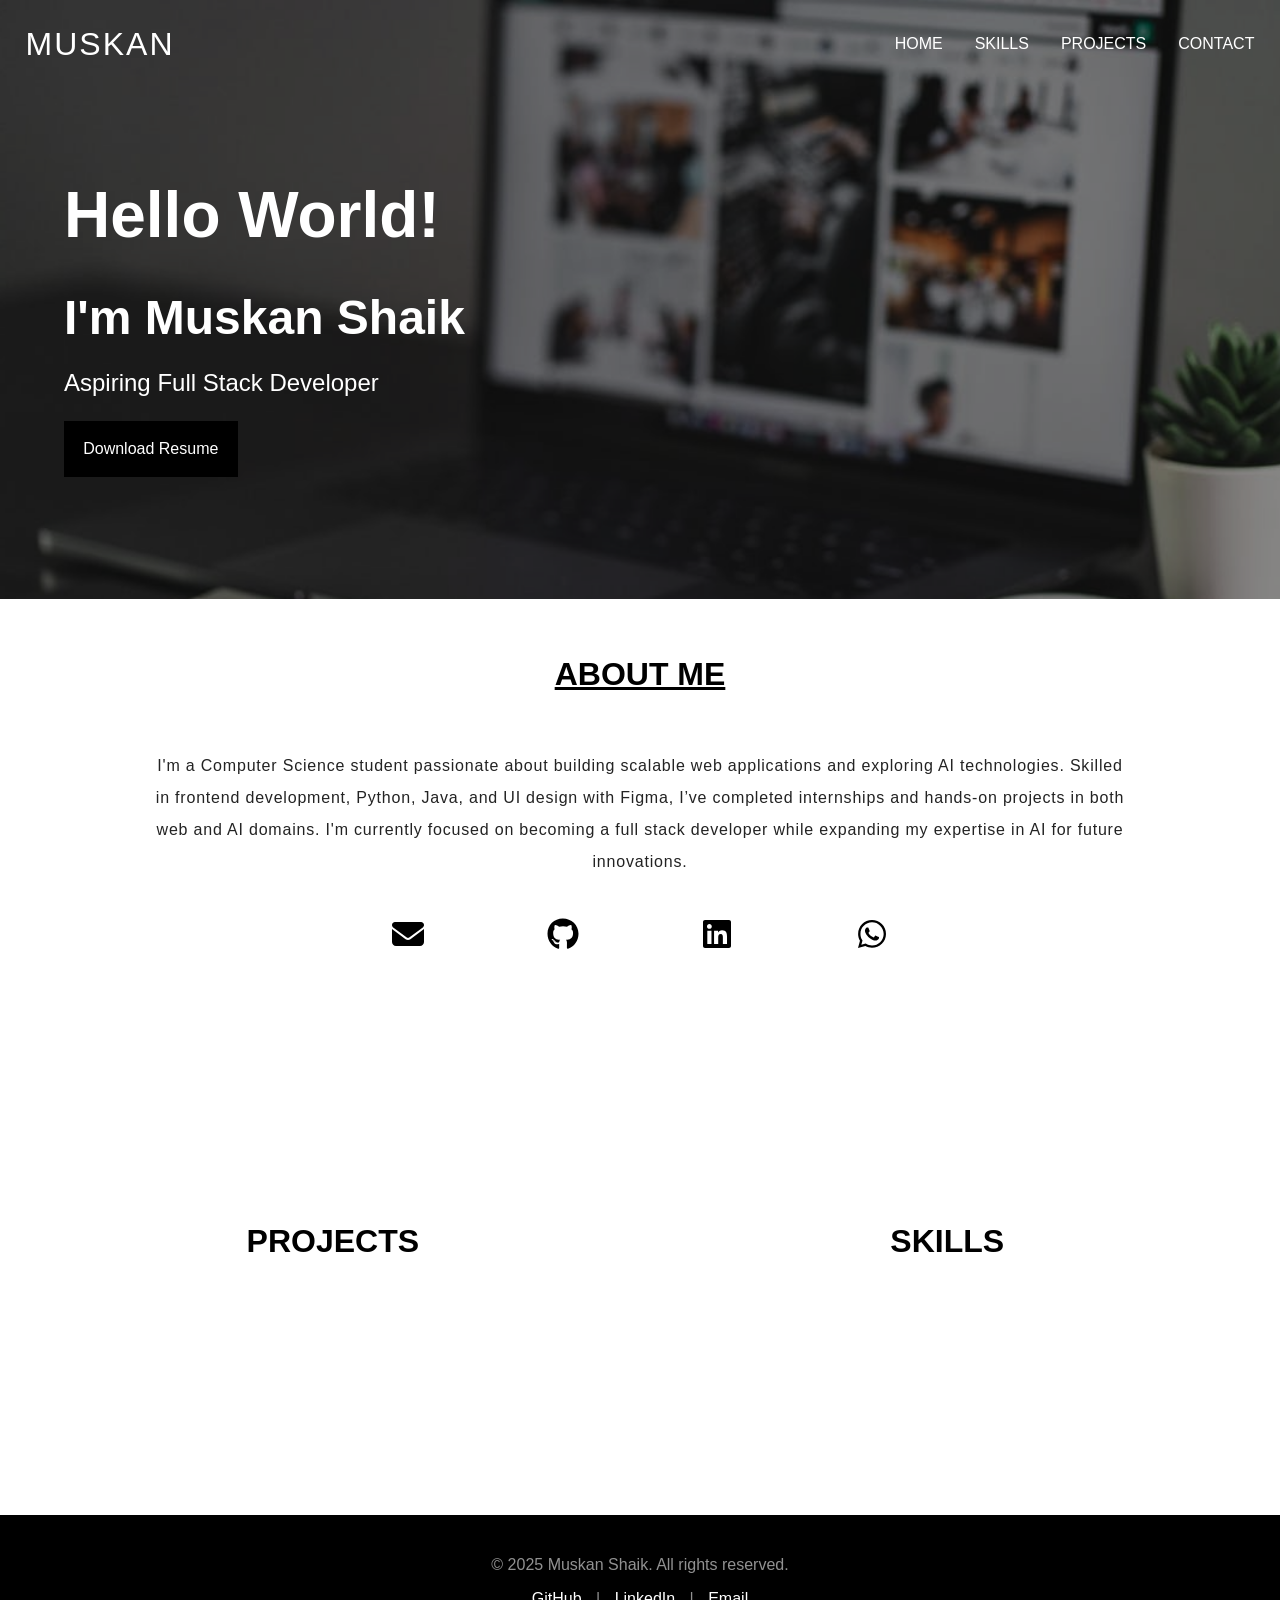
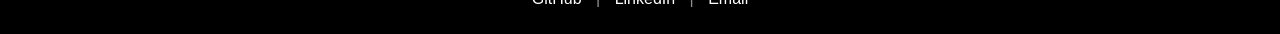
<file: html/index.html>
<!DOCTYPE html>
<html lang="en">
  <head>
    <meta charset="UTF-8" />
    <meta name="viewport" content="width=device-width, initial-scale=1.0" />
    <title>Muskan Shaik</title>
    <link rel="stylesheet" href="./../css/styles.css" />
  </head>
  <body>
    <header class="header">
      <a href="./index.html" class="logo">MUSKAN</a>
      <nav class="nav">
        <a href="./index.html" class="links">HOME</a>
        <a href="./skills.html" class="links">SKILLS</a>
        <a href="./projects.html" class="links">PROJECTS</a>
        <a href="./contact.html" class="links">CONTACT</a>
      </nav>
    </header>
    <main class="main">
      <p class="intro" id="hello">Hello World!</p>
      <p class="intro" id="name">I'm Muskan Shaik</p>
      <p class="intro" id="desg">Aspiring Full Stack Developer</p>
      <button>Download Resume</button>
    </main>

    <section class="aboutMe">
      <p class="section-headings">ABOUT ME</p>
      <p class="section-content">
        I'm a Computer Science student passionate about building scalable web
        applications and exploring AI technologies. Skilled in frontend
        development, Python, Java, and UI design with Figma, I’ve completed
        internships and hands-on projects in both web and AI domains. I'm
        currently focused on becoming a full stack developer while expanding my
        expertise in AI for future innovations.
      </p>
      <div class="social">
        <a href="mailto:shaikmuskan0805@gmail.com" target="_blank">
          <img
            src="./../images/envelope-solid (1).svg"
            alt="email"
            class="icons"
          />
        </a>
        <a href="https://github.com/Muskanr8" target="_blank">
          <img src="./../images/github-brands.svg" alt="git" class="icons" />
        </a>
        <a href="https://www.linkedin.com/in/muskan85" target="_blank">
          <img
            src="./../images/linkedin-brands.svg"
            alt="linkedIn"
            class="icons"
          />
        </a>
        <a href="https://wa.me/916303536209" target="_blank">
          <img
            src="./../images/whatsapp-brands.svg"
            alt="whatsapp"
            class="icons"
          />
        </a>
      </div>
    </section>

    <section class="glance">
      <div class="pagenav">
        <a href="./projects.html">PROJECTS</a>
      </div>
      <div class="pagenav">
        <a href="./skills.html">SKILLS</a>
      </div>
    </section>

    <footer class="footer">
      <p>&copy; 2025 Muskan Shaik. All rights reserved.</p>
      <div class="footer-icons">
        <a href="https://github.com/yourusername" target="_blank">GitHub</a> |
        <a href="https://linkedin.com/in/yourprofile" target="_blank"
          >LinkedIn</a
        >
        |
        <a href="mailto:your.email@example.com">Email</a>
      </div>
    </footer>
  </body>
</html>
</file>
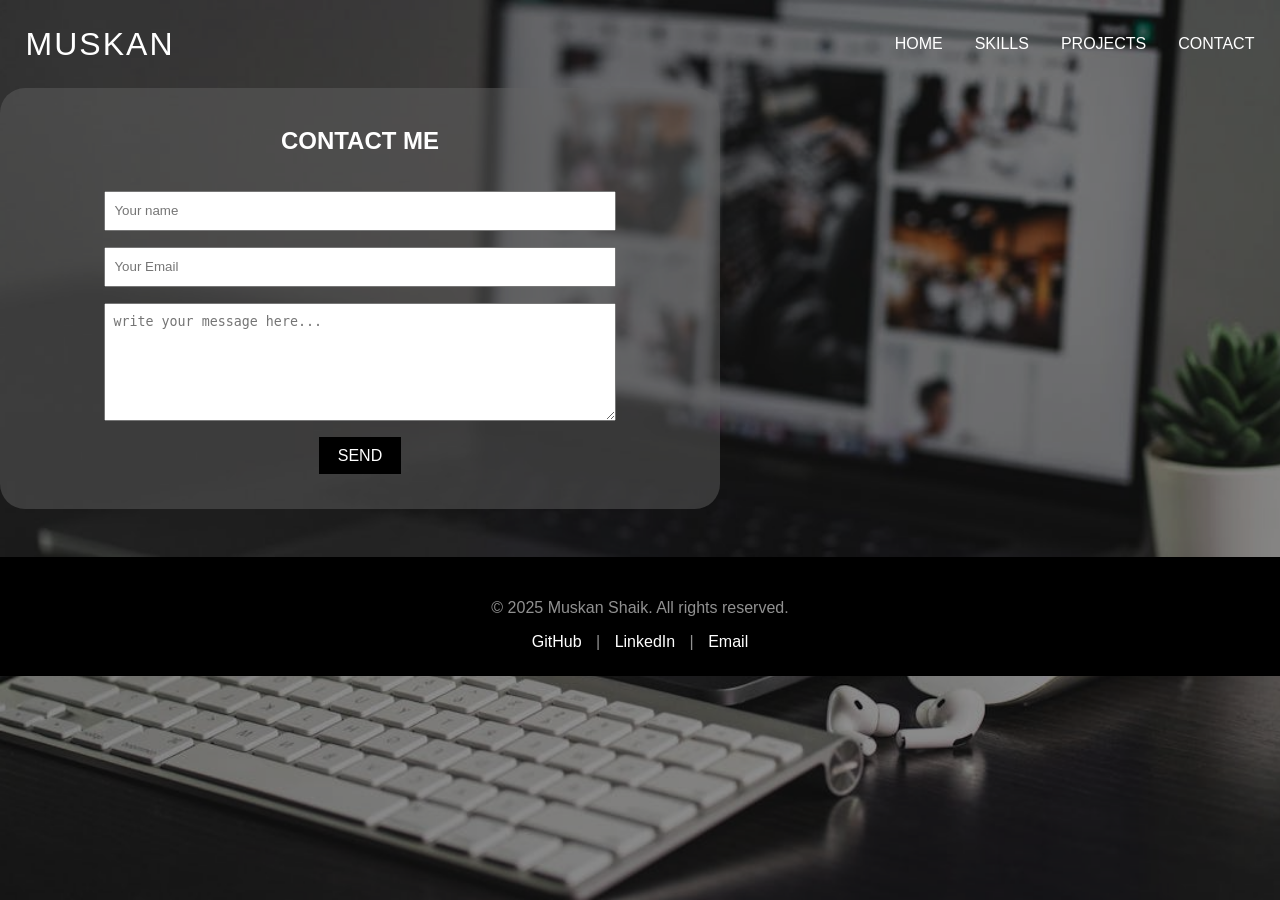
<file: html/contact.html>
<!DOCTYPE html>
<html lang="en">
<head>
    <meta charset="UTF-8">
    <meta name="viewport" content="width=device-width, initial-scale=1.0">
    <title>contact</title>
    <link rel="stylesheet" href="./../css/styles.css">
</head>
<body>
    <header class="header">
            <a href="./index.html" class="logo">MUSKAN</a>
    <nav class="nav">
        <a href="./index.html" class="links">HOME</a>
        <a href="./skills.html" class="links">SKILLS</a>
        <a href="./projects.html" class="links">PROJECTS</a>
        <a href="./contact.html" class="links">CONTACT</a>
    </nav>
    </header>

    <section class="contact-section">
        <form action="#" class="form">
            <h2>CONTACT ME</h2>
            <input type="text" placeholder="Your name">
            <input type="text" placeholder="Your Email">
            <textarea name="message" id="message" placeholder="write your message here..." rows="5" cols="35"></textarea>
            <button>SEND</button>
        </form>
    </section>

     <footer class="footer">
  <p>&copy; 2025 Muskan Shaik. All rights reserved.</p>
  <div class="footer-icons">
    <a href="https://github.com/yourusername" target="_blank">GitHub</a> |
    <a href="https://linkedin.com/in/yourprofile" target="_blank">LinkedIn</a> |
    <a href="mailto:your.email@example.com">Email</a>
  </div>
</footer>
</body>
</html>
</file>
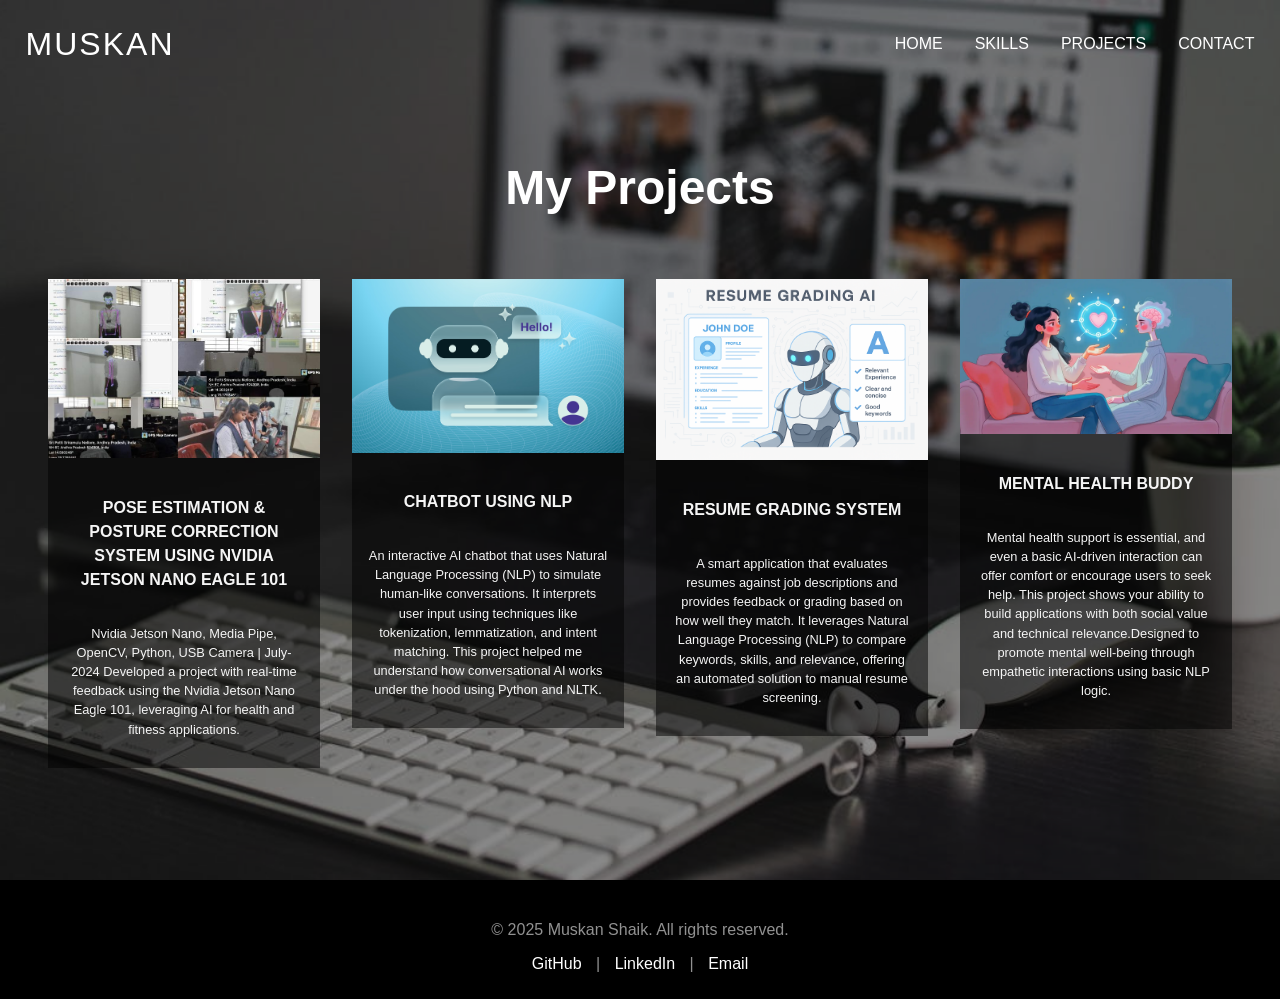
<file: html/projects.html>
<!DOCTYPE html>
<html lang="en">
<head>
    <meta charset="UTF-8">
    <meta name="viewport" content="width=device-width, initial-scale=1.0">
    <title>projects</title>
    <link rel="stylesheet" href="./../css/styles.css">
</head>
<body>
    <header class="header">      
        <a href="./index.html" class="logo">MUSKAN</a>
        <nav class="nav">
        <a href="./index.html" class="links">HOME</a>
        <a href="./skills.html" class="links">SKILLS</a>
        <a href="./projects.html" class="links">PROJECTS</a>
        <a href="./contact.html" class="links">CONTACT</a>
    </nav>
    </header>

    <section class="projects-section">
        <h2>My Projects</h2>
        <div class="container">
            <a href="https://www.linkedin.com/posts/manisandeep14_excited-to-share-my-incredible-experience-activity-7233699624513904640-kLu2?utm_source=share&utm_medium=member_desktop&rcm=ACoAAEGw0cwBx-34bZu77J4lmtmJfG46cY89DAY" target="_blank">
                <div class="card">
                <img src="./../images/nvidia.png" alt="project-1">
                <h4>Pose Estimation & Posture Correction system using Nvidia Jetson Nano Eagle 101</h4>
                <p>Nvidia Jetson Nano, Media Pipe, OpenCV, Python, USB Camera | July- 2024 Developed a project with real-time feedback using the Nvidia Jetson Nano Eagle 101, leveraging AI for health and fitness
 applications.</p>
            </div>
            </a>

             <a href="https://github.com/Muskanr8/Chatbot_using_NLP.git" target="_blank">
                <div class="card">
                <img src="./../images/chatbot.png" alt="project-1">
                <h4>Chatbot using NLP</h4>
                <p>An interactive AI chatbot that uses Natural Language Processing (NLP) to simulate human-like conversations. It interprets user input using techniques like tokenization, lemmatization, and intent matching. This project helped me understand how conversational AI works under the hood using Python and NLTK.</p>
            </div>
            </a>

            <a href="https://github.com/Muskanr8/Resume-Grader.git" target="_blank">
                <div class="card">
                <img src="./../images/resume.png" alt="project-1">
                <h4>Resume Grading System</h4>
                <p>A smart application that evaluates resumes against job descriptions and provides feedback or grading based on how well they match. It leverages Natural Language Processing (NLP) to compare keywords, skills, and relevance, offering an automated solution to manual resume screening.</p>
            </div>
            </a>

            <a href="https://github.com/Muskanr8/Mental_health_buddy.git" target="_blank">
                <div class="card">
                <img src="./../images/buddy.png" alt="project-1">
                <h4>Mental Health Buddy</h4>
                <p>Mental health support is essential, and even a basic AI-driven interaction can offer comfort or encourage users to seek help. This project shows your ability to build applications with both social value and technical relevance.Designed to promote mental well-being through empathetic interactions using basic NLP logic.
</p>
            </div>
            </a>
            
        </div>
    </section>

     <footer class="footer">
      <p>&copy; 2025 Muskan Shaik. All rights reserved.</p>
      <div class="footer-icons">
        <a href="https://github.com/yourusername" target="_blank">GitHub</a> |
        <a href="https://linkedin.com/in/yourprofile" target="_blank"
          >LinkedIn</a
        >
        |
        <a href="mailto:your.email@example.com">Email</a>
      </div>
    </footer>
</body>
</html>
</file>
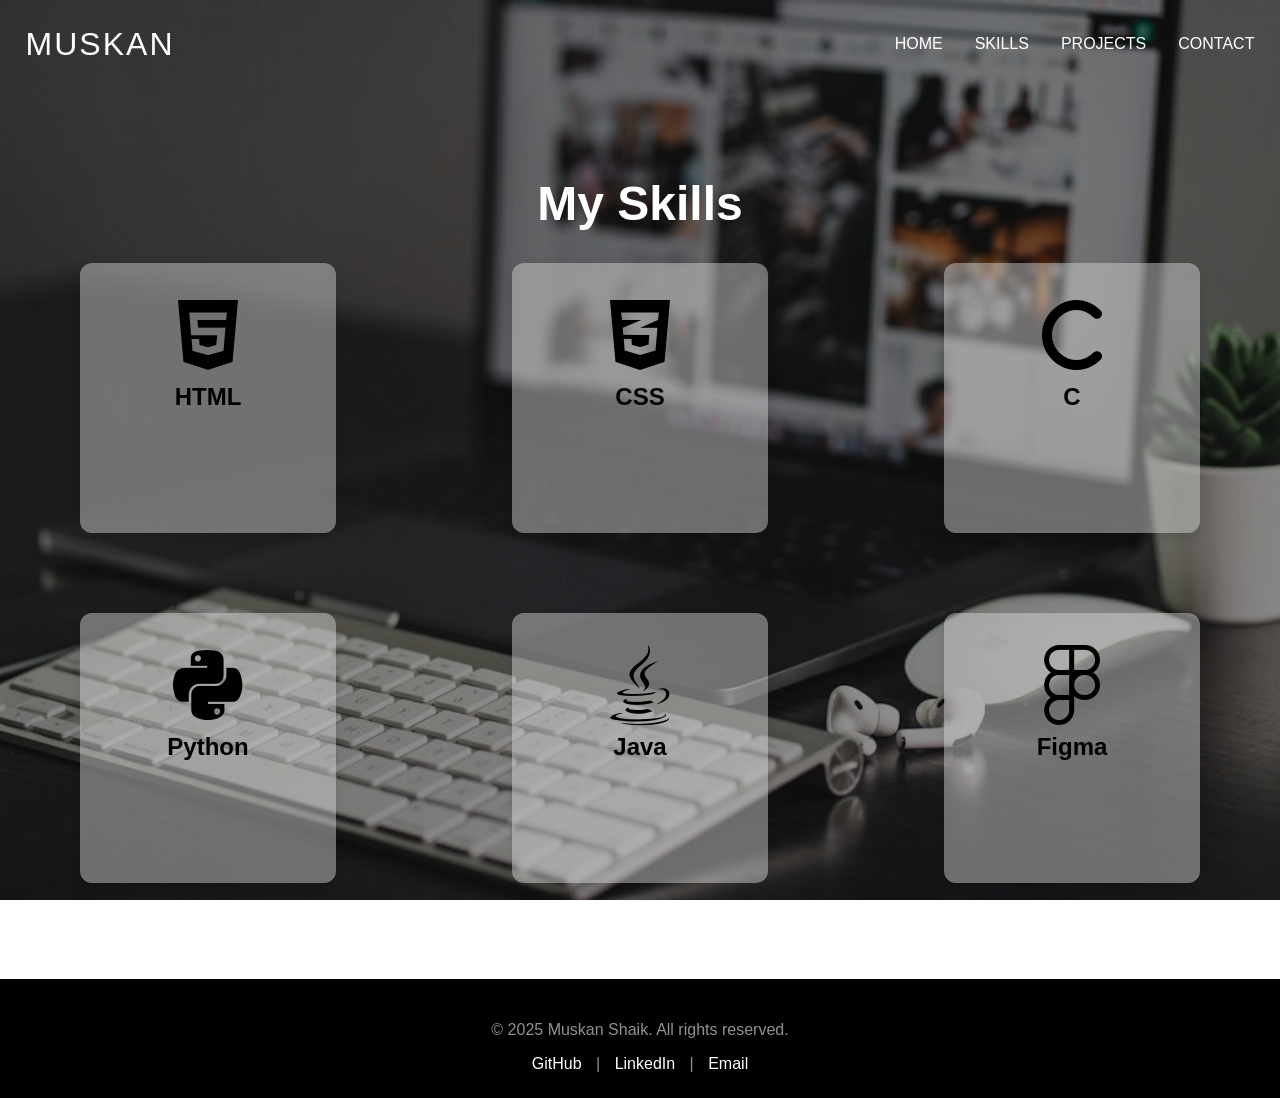
<file: html/skills.html>
<!DOCTYPE html>
<html lang="en">
<head>
    <meta charset="UTF-8">
    <meta name="viewport" content="width=device-width, initial-scale=1.0">
    <title>skills</title>
    <link rel="stylesheet" href="./../css/styles.css">
    <link rel="stylesheet" href="https://cdnjs.cloudflare.com/ajax/libs/font-awesome/6.4.0/css/all.min.css" />
</head>
<body>
    <header class="header">
      <a href="./index.html" class="logo">MUSKAN</a>
      <nav class="nav">
        <a href="./index.html" class="links">HOME</a>
        <a href="./skills.html" class="links">SKILLS</a>
        <a href="./projects.html" class="links">PROJECTS</a>
        <a href="./contact.html" class="links">CONTACT</a>
    </nav>
    </header>
    <main>
        <section class="skills-section">
  <h2>My Skills</h2>
  <div class="skills-grid">

    <div class="skill-card">
      <i class="fab fa-html5"></i>
      <p>HTML</p>
    </div>

    <div class="skill-card">
      <i class="fab fa-css3-alt"></i>
      <p>CSS</p>
    </div>

    <div class="skill-card">
      <i class="fab fa-c"></i>
      <p>C</p>
    </div>

    <div class="skill-card">
      <i class="fab fa-python"></i>
      <p>Python</p>
    </div>

    <div class="skill-card">
      <i class="fab fa-java"></i>
      <p>Java</p>
    </div>

    <div class="skill-card">
      <i class="fab fa-figma"></i>
      <p>Figma</p>
    </div>

  </div>
</section>

    </main>
    <footer class="footer">
  <p>&copy; 2025 Muskan Shaik. All rights reserved.</p>
  <div class="footer-icons">
    <a href="https://github.com/yourusername" target="_blank">GitHub</a> |
    <a href="https://linkedin.com/in/yourprofile" target="_blank">LinkedIn</a> |
    <a href="mailto:your.email@example.com">Email</a>
  </div>
</footer>
</body>
</html>
</file>
<file: css/styles.css>
@import url(./header.css);
@import url(./homeMain.css);
@import url(./skillsMain.css);
@import url(./contactMain.css);
@import url(./projectsMain.css);
*{
    box-sizing: border-box;
}
body{
    margin: 0;
    padding: 0;
    font-family:'Lucida Sans', 'Lucida Sans Regular', 'Lucida Grande', 'Lucida Sans Unicode', Geneva, Verdana, sans-serif;
    background-image: url(./../images/bg.png);;
    background-repeat: no-repeat;
    background-size: cover;
    background-attachment: fixed;
    color: white;
    height: 100vh;
    font-size: 1em;
    height: 100vh;
}
.footer {
  text-align: center;
  padding: 2%;
  background-color: #000000;
  color: #919191;
  margin-top: 3rem;
  margin-bottom: 0;
}

.footer-icons a {
  margin: 0 10px;
  text-decoration: none;
  color: #ffffff;
}

.footer-icons a:hover {
  text-decoration: underline;
}
</file>
